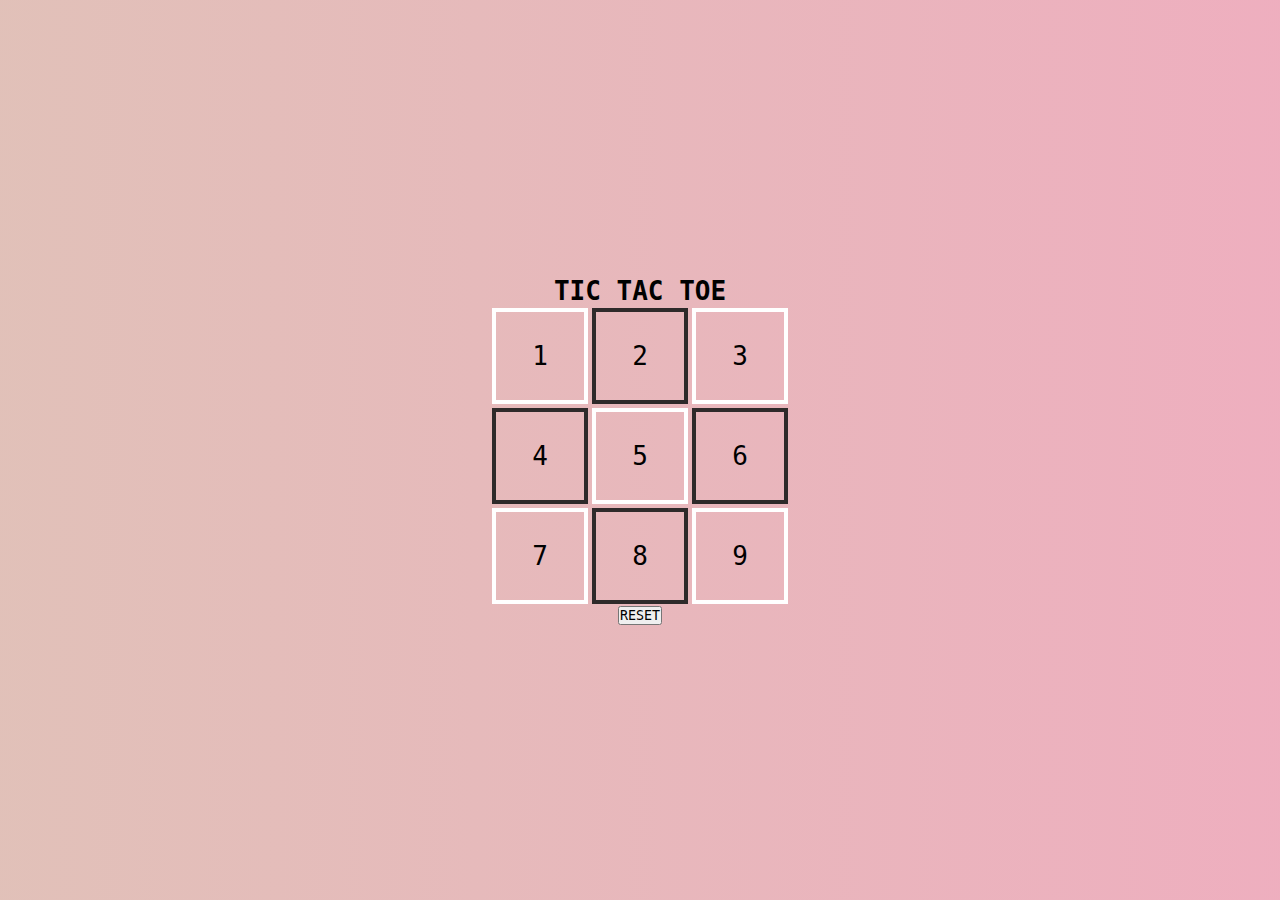
<file: tictactoe.html>
<!DOCTYPE html>
<html lang="en">
<head>
    <meta charset="UTF-8">
    <meta name="viewport" content="width=device-width, initial-scale=1.0">
    <title>Document</title>
    <link rel="stylesheet" href="style2.css">
</head>
<body>
    <div class="b">
        <h1>TIC TAC TOE</h1>
   <div class="g">
    <div class="g1">1</div>
    <div class="g1">2</div>
    <div class="g1">3</div>
    <div class="g1">4</div>
    <div class="g1">5</div>
    <div class="g1">6</div>
    <div class="g1">7</div>
    <div class="g1">8</div>
    <div class="g1">9</div>
   </div>
   <button id="rst">RESET</button></div>
 
   <script src="script.js"></script>
</body>
</html>
</file>
<file: style2.css>
*{
    padding: 0%;
    margin: 0%;
    font-family: monospace;
}
.b{
    width: 100%;
    height: 100vh;
    display: flex;
    flex-direction: column;
    justify-content: center;
    align-items: center;
    background-image: linear-gradient(-90deg, rgba(223, 101, 132, 0.521), rgba(196, 132, 116, 0.507) );
}
.g{
    width: 300px;
    height: 300px;
    display: grid;
    grid-template-columns:100px 100px 100px ;
    grid-template-rows:100px 100px 100px;
}
.g div:nth-child(even){
    border: 4px solid rgb(46, 42, 42);
  border-collapse:collapse;
  margin: 2px;
}

.g div:nth-child(odd){
    border: 4px solid rgb(255, 255, 255);
  border-collapse:collapse;
  margin: 2px;
}
.g>div{
   display: flex;
   align-items: center;
   justify-content: center;
   font-size: 2em;
}
</file>
